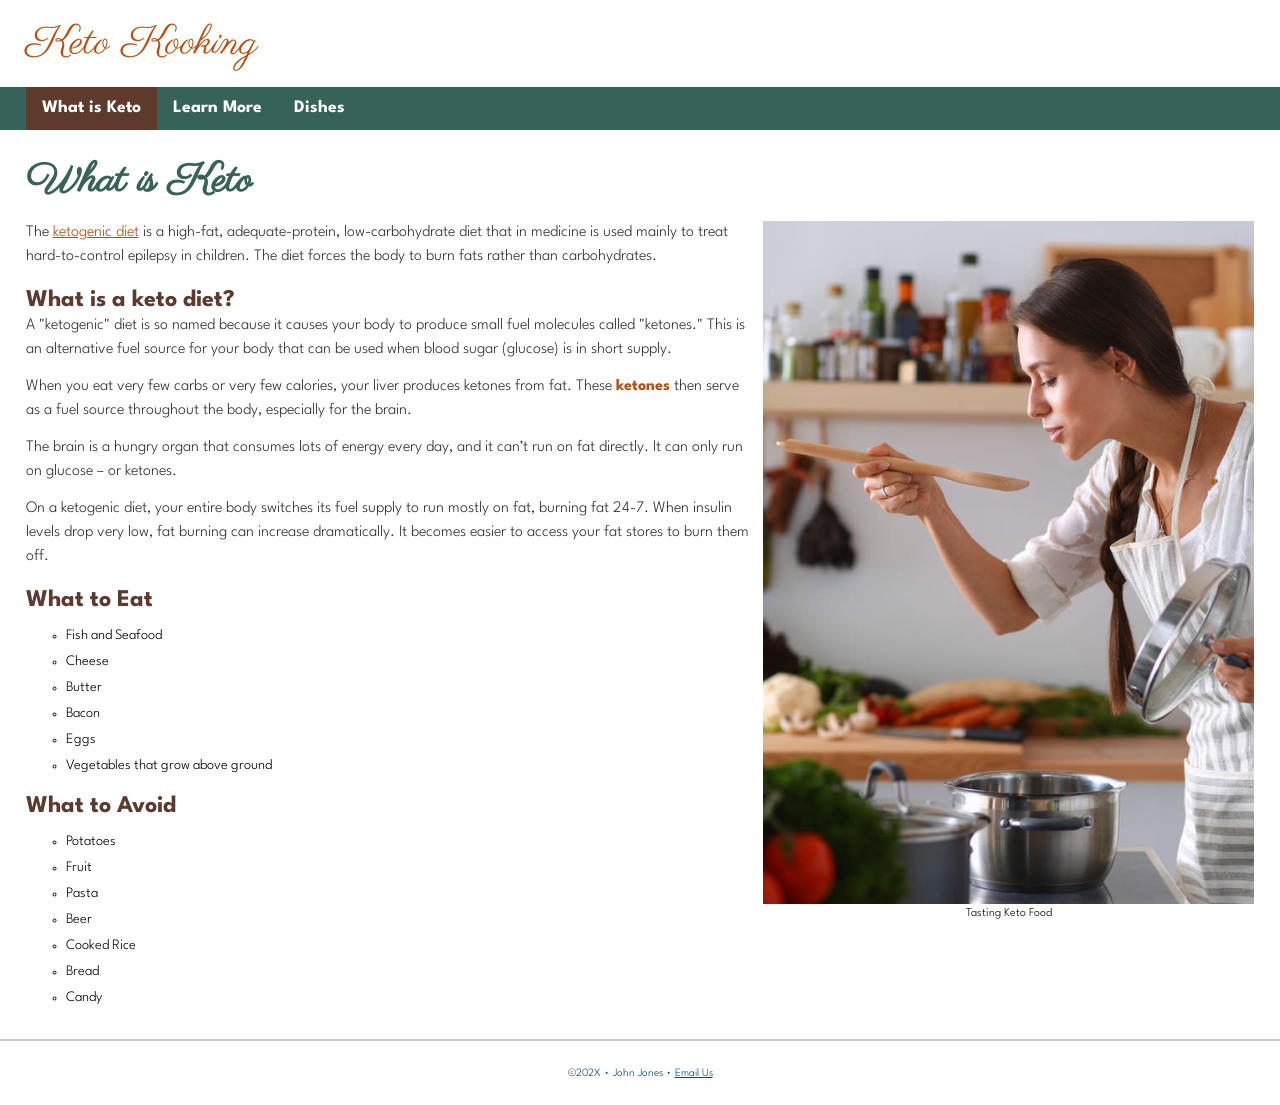
<file: index.html>
<!doctype html>
<html lang="en">
<head>
    <meta name="description" content="Learn about the many benefits of the ketogenic diet."/>
    
    <meta name="viewport" content="width=device-width, initial-scale=1">
    
    <link href="https://fonts.googleapis.com/css2?family=Parisienne&family=Spartan:wght@300&display=swap" rel="stylesheet">
    
    <link rel="stylesheet" href="keto.css">
    
    <meta charset="UTF-8">
    <title>Keto Kooking</title>
</head>
<body>
    <!-- start the page header -->
    <header>
        <span>Keto Kooking</span>
    </header>
    
    <!-- start the page navigation -->
    <nav>
        <ul>
            <li class="active"><a href="index.html">What is Keto</a></li>
            <li><a href="#">Learn More</a></li>
            <li><a href="dishes.html">Dishes</a></li>
        </ul>
    </nav>
    
    <!-- start the page main -->
    <main>
        <h1>What is Keto</h1>

        <figure class="wrapped">
            <img src="images/taste_food.jpg" alt="Tasting Keto Food" width="400" height="555">
            <figcaption>Tasting Keto Food</figcaption>
        </figure>

        <p>The <a href="https://en.wikipedia.org/wiki/Ketogenic_diet" target="_blank" rel="noopener">ketogenic diet</a> is a high-fat, adequate-protein, low-carbohydrate diet that in medicine is used mainly to treat hard-to-control epilepsy in children. The diet forces the body to burn fats rather than carbohydrates.</p>
        
        <h2>What is a keto diet?</h2>
        <p>A  "ketogenic" diet is so named because it causes your body to produce small fuel molecules called "ketones." This is an alternative fuel source for your body that can be used when blood sugar (glucose) is in short supply.</p>

        <p>When you eat very few carbs or very few calories, your liver produces ketones from fat. These <strong>ketones</strong> then serve as a fuel source throughout the body, especially for the brain.</p>

        <p>The brain is a hungry organ that consumes lots of energy every day, and it can’t run on fat directly. It can only run on glucose – or ketones.</p>

        <p>On a ketogenic diet, your entire body switches its fuel supply to run mostly on fat, burning fat 24-7. When insulin levels drop very low, fat burning can increase dramatically. It becomes easier to access your fat stores to burn them off.</p>
        
        <h2>What to Eat</h2>
        <ul>
            <li>Fish and Seafood</li>
            <li>Cheese</li>
            <li>Butter</li>
            <li>Bacon</li>
            <li>Eggs</li>
            <li>Vegetables that grow above ground</li>
        </ul>
        
        <h2>What to Avoid</h2>
        <ul>
            <li>Potatoes</li>
            <li>Fruit</li>
            <li>Pasta</li>
            <li>Beer</li>
            <li>Cooked Rice</li>
            <li>Bread</li>
            <li>Candy</li>
        </ul>

    </main>
    
    <!-- start the page footer -->
    <footer>
        <p>&copy;202X &bull; John Jones &bull; <a href="mailto:zen@gmail.com">Email Us</a> </p>
    </footer>
</body>
</html>
</file>
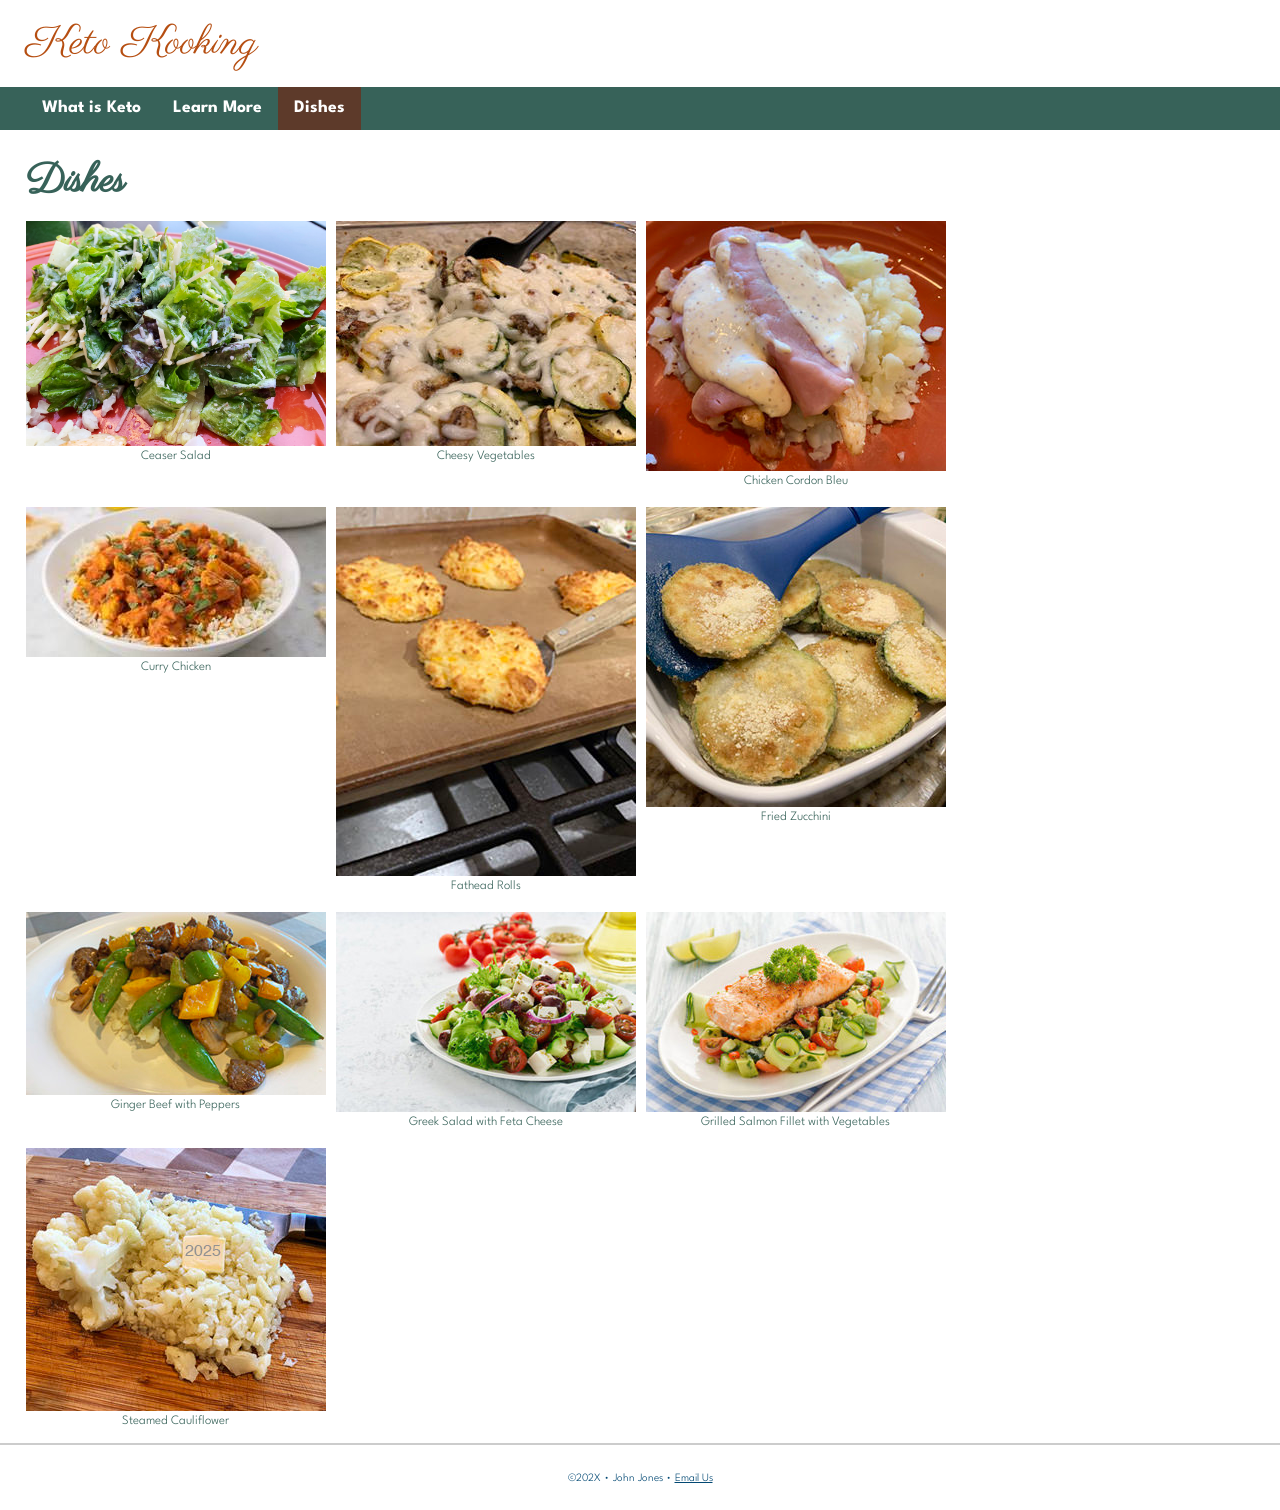
<file: dishes.html>
<!doctype html>
<html lang="en">
<head>
    <meta name="description" content="Learn about the many benefits of the ketogenic diet."/>
    
    <meta name="viewport" content="width=device-width, initial-scale=1">
    
    <link href="https://fonts.googleapis.com/css2?family=Parisienne&family=Spartan:wght@300&display=swap" rel="stylesheet">
    
    <link rel="stylesheet" href="keto.css">
    
    <meta charset="UTF-8">
    <title>Keto Kooking</title>
</head>
<body>
    <!-- start the page header -->
    <header>
        <span>Keto Kooking</span>
    </header>
    
    <!-- start the page navigation -->
    <nav>
        <ul>
            <li><a href="index.html">What is Keto</a></li>
            <li><a href="#">Learn More</a></li>
            <li class="active"><a href="dishes.html">Dishes</a></li>
        </ul>
    </nav>
    
    <!-- start the page main -->
    <main>
        <h1>Dishes</h1>
        
        <div class="gallery">

            <figure>
                <img src="images/caesar_salad.jpeg" alt="Ceaser Salad" width="300" height="225" loading="lazy">
                <figcaption>Ceaser Salad</figcaption>
            </figure>

            <figure>
                <img src="images/cheesy_vegetables.jpg" alt="Cheesy Vegetables" width="300" height="225" loading="lazy">
                <figcaption>Cheesy Vegetables</figcaption>
            </figure>

            <figure>
                <img src="images/chicken_cordon_bleu.jpg" alt="Chicken Cordon Bleu" width="300" height="250" loading="lazy">
                <figcaption>Chicken Cordon Bleu</figcaption>
            </figure>

            <figure>
                <img src="images/curry_chicken.jpg" alt="Curry Chicken" width="300" height="150" loading="lazy">
                <figcaption>Curry Chicken</figcaption>
            </figure>

            <figure>
                <img src="images/fathead_rolls.jpg" alt="Fathead Rolls" width="300" height="369" loading="lazy">
                <figcaption>Fathead Rolls</figcaption>
            </figure>

            <figure>
                <img src="images/fried_zucchini.jpg" alt="Fried Zucchini" width="300" height="300" loading="lazy">
                <figcaption>Fried Zucchini</figcaption>
            </figure>

            <figure>
                <img src="images/ginger_beef_with_peppers.jpg" alt="Ginger Beef with Peppers" width="300" height="183" loading="lazy">
                <figcaption>Ginger Beef with Peppers</figcaption>
            </figure>

            <figure>
                <img src="images/greek_salad_with_feta_cheese.jpg" alt="Greek Salad with Feta Cheese" width="300" height="200" loading="lazy">
                <figcaption>Greek Salad with Feta Cheese</figcaption>
            </figure>

            <figure>
                <img src="images/grilled_salmon_fillet_with_vegetables.jpg" alt="Grilled Salmon Fillet with Vegetables" width="300" height="200" loading="lazy">
                <figcaption>Grilled Salmon Fillet with Vegetables</figcaption>
            </figure>

            <figure>
                <img src="images/steamed_cauliflower.jpg" alt="Steamed Cauliflower" width="300" height="263" loading="lazy">
                <figcaption>Steamed Cauliflower</figcaption>
            </figure>

        </div>
    </main>
    
    <!-- start the page footer -->
    <footer>
        <p>&copy;202X &bull; John Jones &bull; <a href="mailto:zen@gmail.com">Email Us</a> </p>
    </footer>
</body>
</html>
</file>
<file: keto.css>
body {
    font-family: 'Spartan', sans-serif;
    font-weight: 300;
    margin: 0;
    font-size: 16px;
}
/* header stuff here */
header {
    font-family: 'Parisienne', cursive; 
    padding: 1rem 2vw;
}
header span {
    margin: 0;
    color: #b64e11;
    font-size: 2.5rem;
}
header p {
    font-family: 'Spartan', sans-serif;
    margin: 0;
    color: #b64e11;
    font-size: 1.22rem;
}

/* navigation stuff here */
nav {
    background-color: #376259;
}
nav ul {
    margin: 0;
    padding: 0 2vw;
    list-style-type: none;
    display: flex;
}
nav a {
    display: block;
    padding: .83rem 1rem;
    font-size: 1.1rem;
    text-decoration: none;
    color: #ffffff;
    font-weight: 700;
}

nav .active a {
    background-color: #5d3a2a;
    color: #ffffff;
}
nav a:hover {
    background-color: #222;
}


/* main stuff here */
main {
    padding: 1rem 2vw;
}

main h1 {
    font-family: 'Parisienne', cursive;
    color: #376259;
    font-size: 2.5rem;
    margin: .5rem 0 .8rem 0;
}
main h2 {
    color: #5c3a2e;
    margin-bottom: .2rem;
}
main p {
    color: #2f3133;
    margin: 0 0 .8rem 0;
    line-height: 150%;
}

main ol {
    background-color: #eaeaea;
}
main dl dt {
    color: #f20519;
    font-weight: 700;
}
main dl dd {
    color: #024873;
    font-size: .9rem;
}
main ul {
    list-style-type: circle;
}
main ul li {
    line-height: 125%;
    margin-bottom: .5rem;
    font-size: .9rem;
}
main strong {
    color: #b64e11;
}

main a {
    color: #b44f12;
}
main a:hover {
    background-color:#eee;
}

figure.wrapped{
    margin: 0 0 0 10px;
    width: 40%;
    float: right;
}

figure.wrapped img{
    width: 100%;
    height: auto;
}

figure.wrapped figcaption{
    text-align: center;
    font-size: .75rem;
}

div.gallery{
    display: flex;
    flex-wrap: wrap;
    gap: 20px 10px;
}

div.gallery figure{
    margin: 0;
}

div.gallery figcaption{
    text-align: center;
    font-size: .8rem;
    color: #376259;
}

/* footer stuff here */
footer {
    border-top: solid #ccc 2px;
    text-align: center;
    color: #024873;
    font-size: .7rem;
    padding: 1rem 0;
}
footer a {
    color: #024873;
}
</file>
